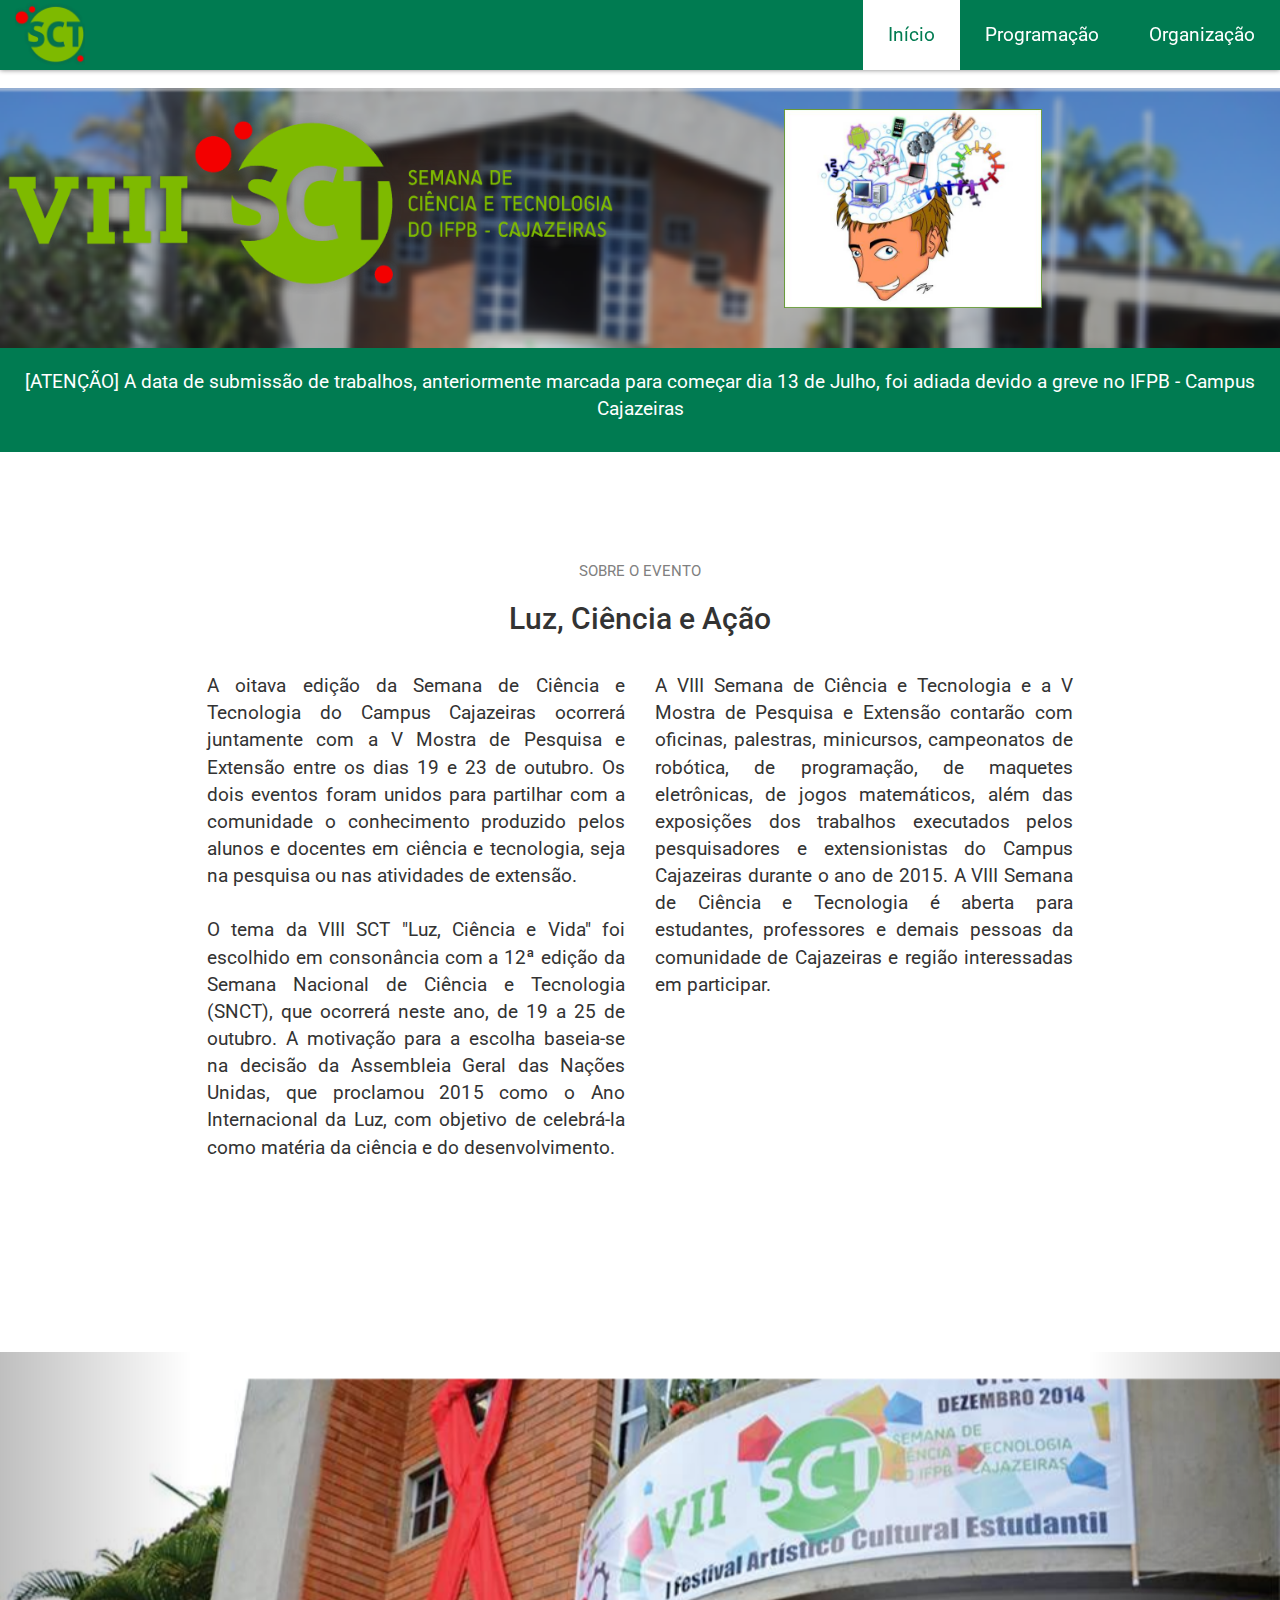
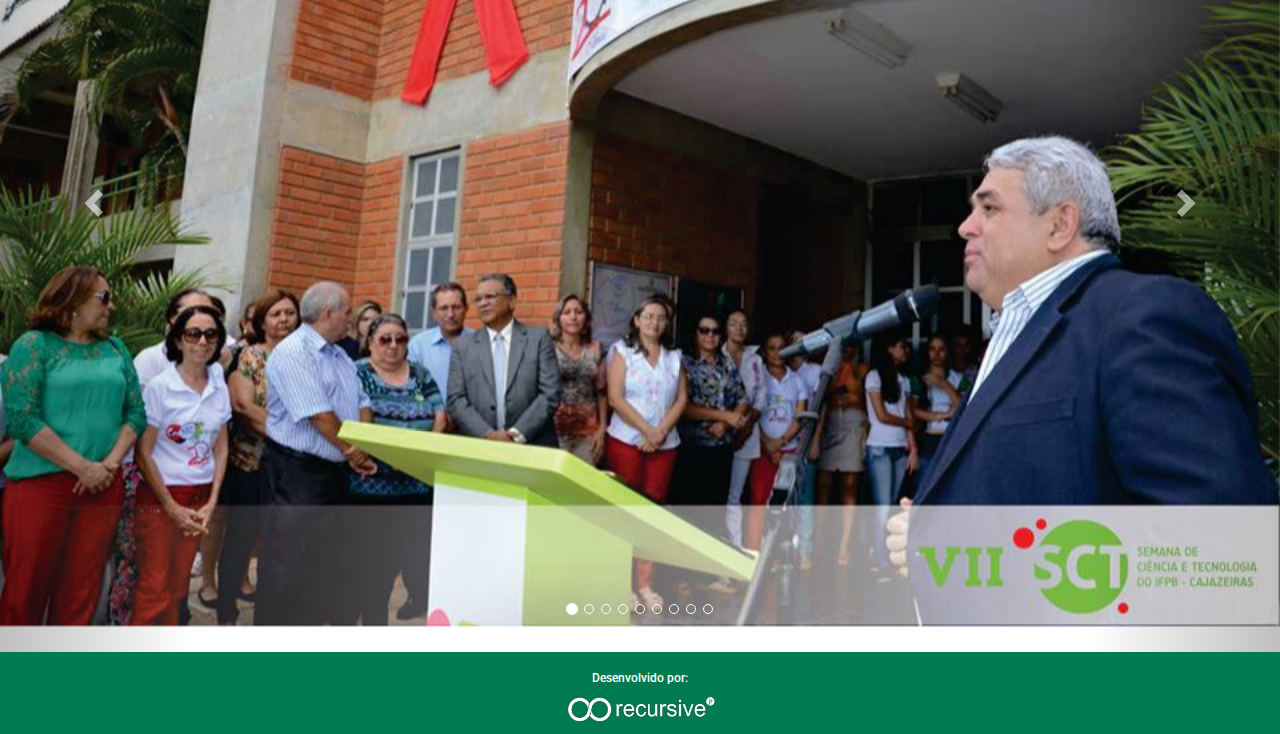
<file: index.html>
<html>
<head>
	<title>VIII SCT</title>
	<meta charset="UTF-8">
	<meta name="viewport" content="width=device-width, initial-scale=1.0">
	<link href='http://fonts.googleapis.com/css?family=Ubuntu:700' rel='stylesheet' type='text/css'>
	<link href='http://fonts.googleapis.com/css?family=Roboto:100,300,700' rel='stylesheet' type='text/css'>
	<link href="css/bootstrap.min.css" rel="stylesheet" text="css/text">
	<link href="css/index.css" rel="stylesheet" text="css/text">
	<script src="js/jQuery.min.js"></script>
	<script src="js/bootstrap.min.js"></script>
	<script type="text/javascript">
		jQuery(document).ready(function () {
			jQuery(".nav a, .navbar-header a").click(function(event) {
            // check if window is small enough so dropdown is created
            jQuery(".navbar-collapse").removeClass("in").addClass("collapse");
        });
		});
	</script>
	<link rel="icon" href="images/logo-min.png">

</head>
<body>
	<div class="conteiner">
		<nav class="navbar navbar-default navbar-fixed-top">
			<div class="container-fluid">
				<!-- Brand and toggle get grouped for better mobile display -->
				<div class="navbar-header">
					<button type="button" class="navbar-toggle collapsed" data-toggle="collapse" data-target="#bs-example-navbar-collapse-1">
						<span class="sr-only">Toggle navigation</span>
						<span class="icon-bar"></span>
						<span class="icon-bar"></span>
						<span class="icon-bar"></span>
					</button>
					<a class="navbar-brand" href="#"><img src="images/logo-min.png" /></a>
				</div>
				<!-- Collect the nav links, forms, and other content for toggling -->
				<div class="collapse navbar-collapse" id="bs-example-navbar-collapse-1">
					<ul class="nav navbar-nav navbar-right">
						<li><a href="index.html" class="this">Início</a></li>
						<li><a href="programacao.html">Programação</a></li>
						<li><a href="organizacao.html">Organização</a></li>
					</ul>
				</div><!-- /.navbar-collapse -->
			</div><!-- /.container-fluid -->
		</nav>
		<section id="section-1" class="row">
			<br><br><br><br>
			<div class="col-md-6">
				<img src="images/logo.png" alt="" class="logo">
			</div>
			<div class="col-md-5">
				<img src="images/ape-logo.jpg" alt="" id="ape-logo" class="logo">
			</div>
		</section>
		<div class="infos">
			<p>[ATENÇÃO] A data de submissão de trabalhos, anteriormente marcada para começar dia 13 de Julho, foi adiada devido a greve no IFPB - Campus Cajazeiras</p>			
		</div>

		<section id="section-2">
			<br><br><br><br>
			<p class="title">SOBRE O EVENTO</p>
			<h2>Luz, Ciência e Ação</h2>
			<br>
			<div class="row">
				<div class="col-md-6">
					<div>A oitava edição da Semana de Ciência e Tecnologia do Campus Cajazeiras ocorrerá
							 juntamente com a V Mostra de Pesquisa e Extensão entre os dias 19 e 23 de outubro.
							 Os dois eventos foram unidos para partilhar com a comunidade o conhecimento
							 produzido pelos alunos e docentes em ciência e tecnologia, seja na pesquisa ou nas
						   atividades de extensão.</div><br>
					<div>O tema da VIII SCT "Luz, Ciência e Vida" foi escolhido em consonância com a 12ª
						   edição da Semana Nacional de Ciência e Tecnologia (SNCT), que ocorrerá neste ano,
						   de 19 a 25 de outubro. A motivação para a escolha baseia-se na decisão da
							 Assembleia Geral das Nações Unidas, que proclamou 2015 como o Ano Internacional
							 da Luz, com objetivo de celebrá-la como matéria da ciência e do desenvolvimento.</div>
							<br>
				</div>
				<div class="col-md-6">
					<div>A VIII Semana de Ciência e Tecnologia e a V Mostra de Pesquisa e Extensão contarão
							 com oficinas, palestras, minicursos, campeonatos de robótica, de programação, de
							 maquetes eletrônicas, de jogos matemáticos, além das exposições dos trabalhos
							 executados pelos pesquisadores e extensionistas do Campus Cajazeiras durante o
							 ano de 2015. A VIII Semana de Ciência e Tecnologia é aberta para estudantes,
							 professores e demais pessoas da comunidade de Cajazeiras e região interessadas em
							 participar.</div><br>
				</div>
			</div>
		</section>
		<div id="carousel-example-generic" class="carousel slide" data-ride="carousel">
			<!-- Indicators -->
			<ol class="carousel-indicators">
				<li data-target="#carousel-example-generic" data-slide-to="0" class="active"></li>
				<li data-target="#carousel-example-generic" data-slide-to="1"></li>
				<li data-target="#carousel-example-generic" data-slide-to="2"></li>
				<li data-target="#carousel-example-generic" data-slide-to="3"></li>
				<li data-target="#carousel-example-generic" data-slide-to="4"></li>
				<li data-target="#carousel-example-generic" data-slide-to="5"></li>
				<li data-target="#carousel-example-generic" data-slide-to="6"></li>
				<li data-target="#carousel-example-generic" data-slide-to="7"></li>
				<li data-target="#carousel-example-generic" data-slide-to="8"></li>
			</ol>

			<!-- Wrapper for slides -->
			<div class="carousel-inner" role="listbox">
				<div class="item active element-1">
				</div>
				<div class="item element-2">
				</div>
				<div class="item element-3">
				</div>
				<div class="item element-4">
				</div>
				<div class="item element-5">
				</div>
				<div class="item element-6">
				</div>
				<div class="item element-7">
				</div>
				<div class="item element-8">
				</div>
				<div class="item element-9">
				</div>
			</div>

			<!-- Controls -->
			<a class="left carousel-control" href="#carousel-example-generic" role="button" data-slide="prev">
				<span class="glyphicon glyphicon-chevron-left" aria-hidden="true"></span>
				<span class="sr-only">Previous</span>
			</a>
			<a class="right carousel-control" href="#carousel-example-generic" role="button" data-slide="next">
				<span class="glyphicon glyphicon-chevron-right" aria-hidden="true"></span>
				<span class="sr-only">Next</span>
			</a>
		</div>

		<footer>
			<h6>Desenvolvido por:</h6>
			<a href="http://www.recursive.com.br">
				<img src="images/logo-recursive.png" />
			</a>
		</footer>
	</div>
	<script type="text/javascript">
		$('a[href^="#"]').bind('click.smoothscroll', function (e) {
			e.preventDefault();
			var target = this.hash,
			$target = $(target);
			$('html, body').stop().animate({
				'scrollTop': $target.offset().top
			}, 1000, 'swing', function () {
				window.location.hash = target;
			});
		});


	</script>

</body>
</html>
</file>
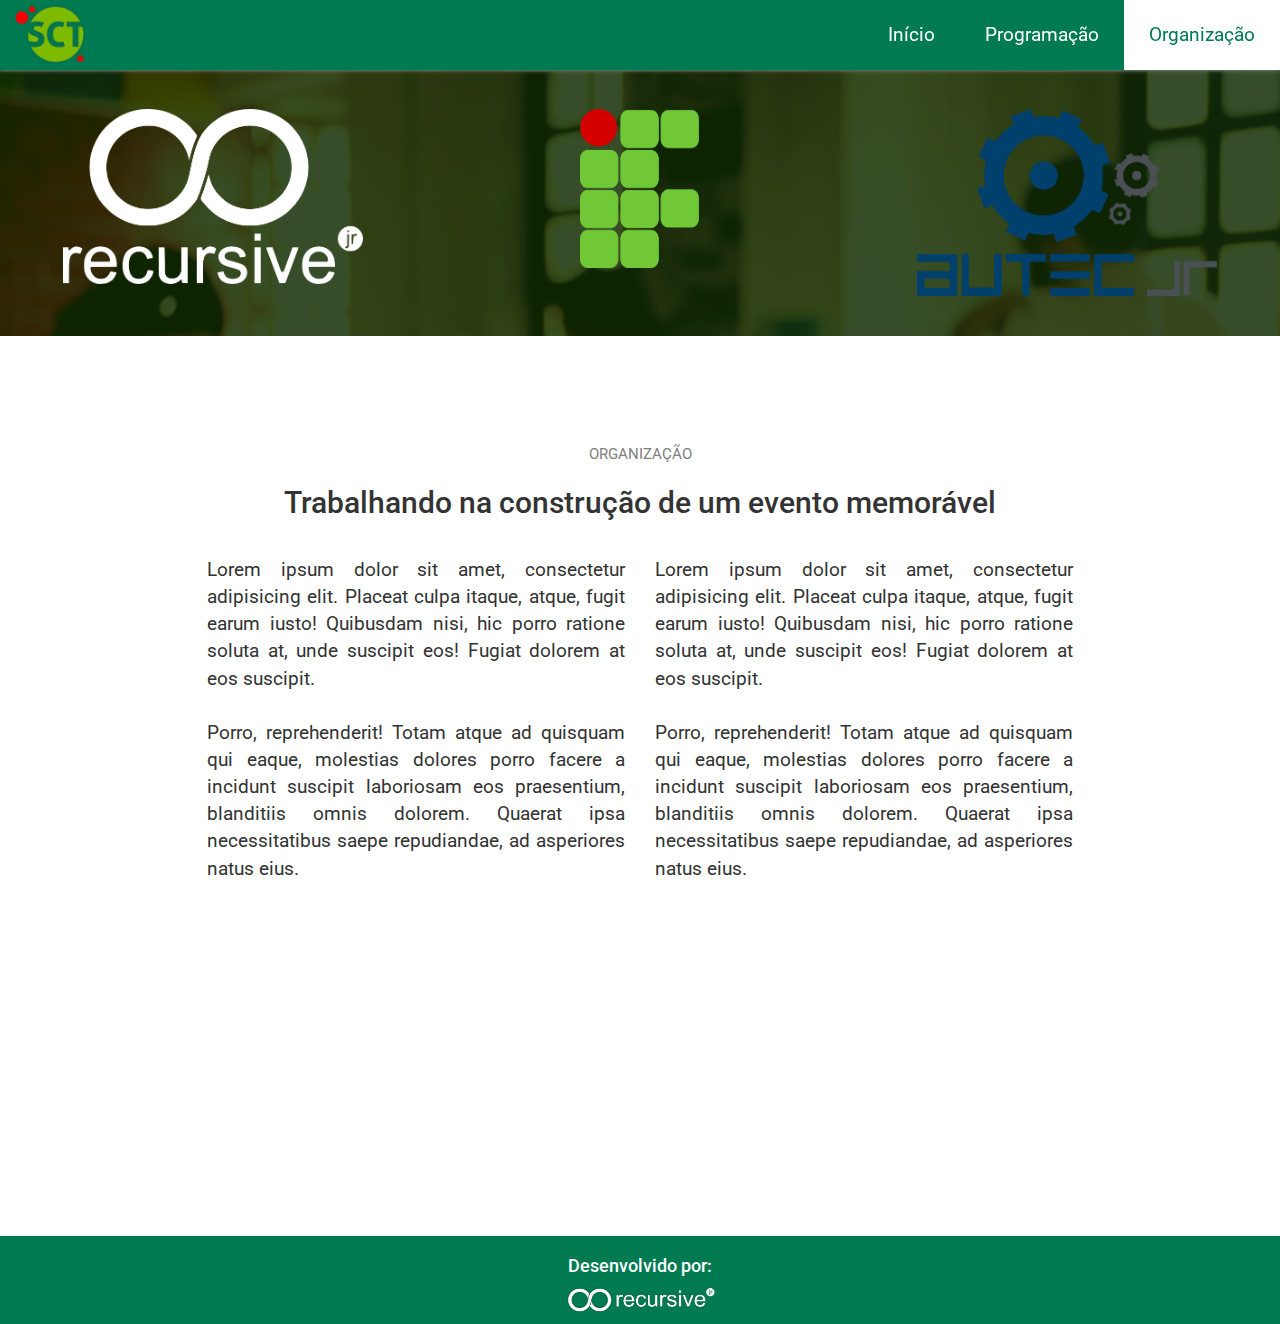
<file: organizacao.html>
<html>
<head>
	<title>VIII SCT</title>
	<meta charset="UTF-8">
	<meta name="viewport" content="width=device-width, initial-scale=1.0">
	<link href='http://fonts.googleapis.com/css?family=Ubuntu:700' rel='stylesheet' type='text/css'>
	<link href='http://fonts.googleapis.com/css?family=Roboto:100,300,700' rel='stylesheet' type='text/css'>
	<link href="css/bootstrap.min.css" rel="stylesheet" text="css/text">
	<link href="css/organizacao.css" rel="stylesheet" text="css/text">
	<script src="js/jQuery.min.js"></script>
	<script src="js/bootstrap.min.js"></script>
	<script type="text/javascript">
		jQuery(document).ready(function () {
			jQuery(".nav a, .navbar-header a").click(function(event) {
            // check if window is small enough so dropdown is created
            jQuery(".navbar-collapse").removeClass("in").addClass("collapse");
        });
		});
	</script>
	<link rel="icon" href="images/logo-min.png">

</head>
<body>
	<div class="conteiner">
		<nav class="navbar navbar-default navbar-fixed-top">
			<div class="container-fluid">
				<!-- Brand and toggle get grouped for better mobile display -->
				<div class="navbar-header">
					<button type="button" class="navbar-toggle collapsed" data-toggle="collapse" data-target="#bs-example-navbar-collapse-1">
						<span class="sr-only">Toggle navigation</span>
						<span class="icon-bar"></span>
						<span class="icon-bar"></span>
						<span class="icon-bar"></span>
					</button>
					<a class="navbar-brand" href="#"><img src="images/logo-min.png" /></a>
				</div>
				<!-- Collect the nav links, forms, and other content for toggling -->
				<div class="collapse navbar-collapse" id="bs-example-navbar-collapse-1">
					<ul class="nav navbar-nav navbar-right">
						<li><a href="index.html">Início</a></li>
						<li><a href="programacao.html">Programação</a></li>
						<li><a href="organizacao.html"class="this">Organização</a></li>
					</ul>
				</div><!-- /.navbar-collapse -->
			</div><!-- /.container-fluid -->
		</nav>
		<section id="section-1">
			<br><br><br><br>
      <div class="row">
			<div class="col-md-4 col-xs-4">
			<img src="images/recursive-white.png" alt="" class="logo">
			</div>
      <div class="col-md-4 col-xs-4">
			<img src="images/ifpb-logo.png" alt="" class="logo" id="logo-ifpb">
			</div>
      <div class="col-md-4 col-xs-4">
			<img src="images/autec-logo.png" alt="" class="logo">
			</div>
      </div>
			<!-- <a href="#section-2" class="btn btn-green">Saiba mais</a><br><br> -->
			<!-- <a href="#section-3" class="btn btn-green">Submissão de trabalhos</a> -->
		</section>
    <section id="section-2">
			<br><br><br><br>
			<p class="title">ORGANIZAÇÃO</p>
			<h2>Trabalhando na construção de um evento memorável</h2>
			<br>
			<div class="row">
				<div class="col-md-6">
					<div>Lorem ipsum dolor sit amet, consectetur adipisicing elit. Placeat culpa itaque, atque, fugit earum iusto! Quibusdam nisi, hic porro ratione soluta at, unde suscipit eos! Fugiat dolorem at eos suscipit.</div><br>
					<div>Porro, reprehenderit! Totam atque ad quisquam qui eaque, molestias dolores porro facere a incidunt suscipit laboriosam eos praesentium, blanditiis omnis dolorem. Quaerat ipsa necessitatibus saepe repudiandae, ad asperiores natus eius.</div>
				</div>
				<div class="col-md-6">
					<div>Lorem ipsum dolor sit amet, consectetur adipisicing elit. Placeat culpa itaque, atque, fugit earum iusto! Quibusdam nisi, hic porro ratione soluta at, unde suscipit eos! Fugiat dolorem at eos suscipit.</div><br>
					<div>Porro, reprehenderit! Totam atque ad quisquam qui eaque, molestias dolores porro facere a incidunt suscipit laboriosam eos praesentium, blanditiis omnis dolorem. Quaerat ipsa necessitatibus saepe repudiandae, ad asperiores natus eius.</div>
				</div>
			</div>
		</section>

		<footer>
			<h4>Desenvolvido por:</h4>
			<a href="http://www.recursive.com.br">
				<img src="images/logo-recursive.png" />
			</a>
		</footer>
	</div>
	<script type="text/javascript">
		$('a[href^="#"]').bind('click.smoothscroll', function (e) {
			e.preventDefault();
			var target = this.hash,
			$target = $(target);
			$('html, body').stop().animate({
				'scrollTop': $target.offset().top
			}, 1000, 'swing', function () {
				window.location.hash = target;
			});
		});


	</script>

</body>
</html>
</file>
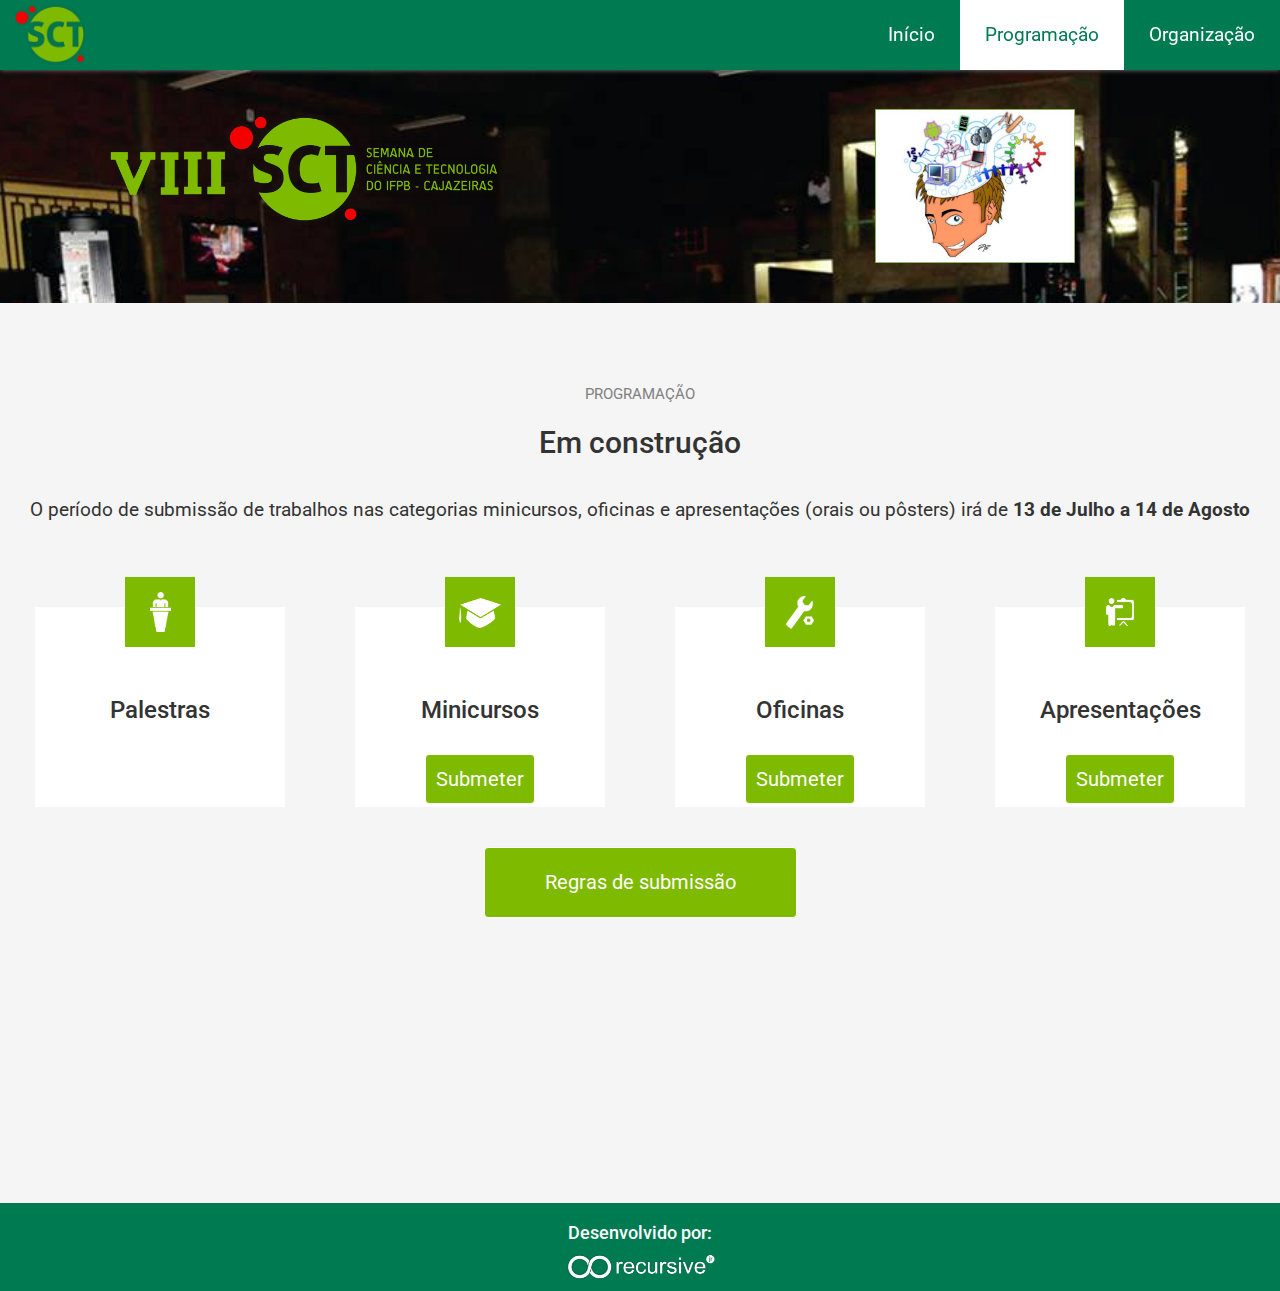
<file: programacao.html>
<html>
<head>
	<title>VIII SCT</title>
	<meta charset="UTF-8">
	<meta name="viewport" content="width=device-width, initial-scale=1.0">
	<link href='http://fonts.googleapis.com/css?family=Ubuntu:700' rel='stylesheet' type='text/css'>
	<link href='http://fonts.googleapis.com/css?family=Roboto:100,300,700' rel='stylesheet' type='text/css'>
	<link href="css/bootstrap.min.css" rel="stylesheet" text="css/text">
	<link href="css/programacao.css" rel="stylesheet" text="css/text">
	<script src="js/jQuery.min.js"></script>
	<script src="js/bootstrap.min.js"></script>
	<script type="text/javascript">
		jQuery(document).ready(function () {
			jQuery(".nav a, .navbar-header a").click(function(event) {
            // check if window is small enough so dropdown is created
            jQuery(".navbar-collapse").removeClass("in").addClass("collapse");
        });
		});
	</script>
	<link rel="icon" href="images/logo-min.png">

</head>
<body>
	<div class="conteiner">
		<nav class="navbar navbar-default navbar-fixed-top">
			<div class="container-fluid">
				<!-- Brand and toggle get grouped for better mobile display -->
				<div class="navbar-header">
					<button type="button" class="navbar-toggle collapsed" data-toggle="collapse" data-target="#bs-example-navbar-collapse-1">
						<span class="sr-only">Toggle navigation</span>
						<span class="icon-bar"></span>
						<span class="icon-bar"></span>
						<span class="icon-bar"></span>
					</button>
					<a class="navbar-brand" href="#"><img src="images/logo-min.png" /></a>
				</div>
				<!-- Collect the nav links, forms, and other content for toggling -->
				<div class="collapse navbar-collapse" id="bs-example-navbar-collapse-1">
					<ul class="nav navbar-nav navbar-right">
						<li><a href="index.html">Início</a></li>
						<li><a href="programacao.html" class="this">Programação</a></li>
						<li><a href="organizacao.html">Organização</a></li>
					</ul>
				</div><!-- /.navbar-collapse -->
			</div><!-- /.container-fluid -->
		</nav>
		<section id="section-1" class="row">
			<br><br><br><br>
			<div class="row">
				<div class="col-md-6">
					<img src="images/logo.png" alt="" class="logo">
				</div>
				<div class="col-md-6">
					<img src="images/ape-logo.jpg" id="ape-logo" alt="" class="logo">
				</div>
			</div>
		</section>
		<section id="section-2">
			<br><br><br>
			<p class="title">PROGRAMAÇÃO</p>
			<h2>Em construção</h2>
			<br>
			<p>
				O período de submissão de trabalhos nas categorias minicursos, oficinas e apresentações (orais ou pôsters) irá de <b>13 de Julho a 14 de Agosto</b>
			</p>
			<br><br>
			<div class="row">
				<div class="col-md-3 col-xs-6 ">
					<div class="card">
						<div class="card-title palestra">
						</div>
						<h3>Palestras</h3>
					</div>
				</div>
				<div class="col-md-3 col-xs-6 ">
					<div class="card">
						<div class="card-title minicurso">
						</div>
						<h3>Minicursos</h3>
						<a target="_blank" class="btn btn-green" href="https://docs.google.com/forms/d/1ScHmp6tS5Z8KuU5wbWaq9q6zMRpStccbSCGEkHvl3AU/viewform?c=0&w=1">Submeter</a>
					</div>
				</div>

				<div class="col-md-3 col-xs-6 ">
					<div class="card">
						<div class="card-title oficina">
						</div>
						<h3>Oficinas</h3>
						<a target="_blank" class="btn btn-green" href="https://docs.google.com/forms/d/1ScHmp6tS5Z8KuU5wbWaq9q6zMRpStccbSCGEkHvl3AU/viewform?c=0&w=1">Submeter</a>
					</div>
				</div>

				<div class="col-md-3 col-xs-6 ">
					<div class="card">
						<div class="card-title apresentacao">
						</div>
						<h3>Apresentações</h3>
						<a target="_blank" class="btn btn-green" href="https://docs.google.com/forms/d/1HFtYWjzj6nd3u8lwjI_9P8gCA4-VZkK6AhlgXBXntcc/viewform?c=0&w=1">Submeter</a>
					</div>
				</div>
			</div>
			<a href="" class="btn btn-green" data-toggle="modal" data-target="#regrasSubmissao">Regras de submissão</a>
		</section>

		<div class="modal fade" id="regrasSubmissao">
			<div class="modal-dialog modal-lg">
				<div class="modal-content">
					<div class="modal-header">
						<button type="button" class="close" data-dismiss="modal" aria-label="Close"><span aria-hidden="true">&times;</span></button>
						<h4 class="modal-title"><b>Regras de Submissão</b></h4>
					</div>
					<div class="modal-body">
						<h4>APRESENTAÇÃO E ENVIO DAS PROPOSTAS</h4>
						<ul>
							<li>As Propostas poderão ser submetidas por professores, estudantes ou técnico-administrativos do Instituto Federal de Educação, Ciência e Tecnologia da Paraíba - Campus Cajazeiras e por profissionais de outras Instituições de Ensino.</li>
							<li>Observar a modalidade correta, a qual você deseja concorrer: minicurso: o foco é mais teórico e corresponde uma carga horária de no mínimo 8h e máximo de 12h. Já a oficina tem o caráter mais prático e pode ter uma carga horária de no máximo 8h.</li>
							<li>Cada proponente poderá apresentar até 2 duas propostas diferentes, que poderão ser ministradas por até dois profissionais.</li>
							<li>As propostas devem ser enviadas até às 23h59 (vinte e três horas e cinquenta e nove minutos), horário de Brasília, do dia 14 de agosto de 2015.</li>
							<li>O proponente receberá, até o dia seguinte ao envio da proposta, um e-mail confirmando a submissão, que servirá como comprovante da inscrição.</li>
							<li>Não serão aceitas propostas submetidas por qualquer outro meio, tampouco após o prazo final de recebimento estabelecido no subitem acima <b>(14 de agosto de 2015)</b>.</li>
						</ul>
						<h4>ELEGIBILIDADE E SELEÇÃO</h4>
						<ul>
							<li>A seleção será realizada por uma Comissão Avaliadora composta por convidados da Comissão Organizadora do Evento.</li>
							<li>A escolha será dada pela verificação dos itens do Formulário de Propostas e do Currículo do Proponente, de acordo com os seguintes critérios: <b>clareza, objetividade, capacidade de argumentação, organização e pertinência do tema proposto, possibilidade de capacitação aos participantes</b>.</li>
							<li>As disponibilidades dos proponentes selecionados quanto a dias e horários para realização das atividades serão consideradas para a montagem da programação.</li>
							<li>A viabilidade dos materiais necessários para as atividades, assim como os recursos financeiros disponíveis também serão considerados durante a seleção.</li>
							<li>A seleção ocorrerá no período de 15 a 27 de agosto de 2015 e os resultados serão divulgados no dia 28 de agosto de 2015.</li>
							<li>Serão selecionados <b>no máximo cinco atividades</b> (minicursos ou oficinas) das seguintes áreas: Automação Industrial, Análise e Desenvolvimento de Sistemas, Engenharia Civil, Informática, Eletromecânica, Edificações, Matemática, Meio Ambiente e as diversas áreas da Formação Básica.</li>
						</ul>
						<h4>CONSIDERAÇÕES FINAIS</h4>
						<ul>
							<li>O envio de propostas pressupõe a concordância do proponente com as disposições desta Chamada.</li>
							<li>É de total responsabilidade do proponente qualquer dificuldade que venha ocorrer no envio do projeto, tal como queda de sinal da internet e outras intercorrências. Portanto, aconselha-se o envio antecipado do projeto.</li>
							<li>A Comissão Organizadora, após o processo de seleção, somente entrará em contato com proponentes que tiverem seus trabalhos selecionados.</li>
						</ul>
					</div>
					<div class="modal-footer">
						<button type="button" class="btn btn-default" data-dismiss="modal">Fechar</button>
					</div>
				</div><!-- /.modal-content -->
			</div><!-- /.modal-dialog -->
		</div><!-- /.modal -->

		<footer>
			<h4>Desenvolvido por:</h4>
			<a href="http://www.recursive.com.br">
				<img src="images/logo-recursive.png" />
			</a>
		</footer>
	</div>
	<script type="text/javascript">
		$('a[href^="#"]').bind('click.smoothscroll', function (e) {
			e.preventDefault();
			var target = this.hash,
			$target = $(target);
			$('html, body').stop().animate({
				'scrollTop': $target.offset().top
			}, 1000, 'swing', function () {
				window.location.hash = target;
			});
		});


	</script>

</body>
</html>
</file>
<file: css/index.css>
body{
	font-family: roboto;
  font-size:19px;
	overflow-x: hidden;
}

/* Nav begin */

.red{
    color:red;
}

.navbar-default{
	background-color: #007b51 !important;
	border: 0px;
  box-shadow:0px 0px 5px grey;
}

.navbar-brand img{
    width:70px;
    position:relative;
    bottom:13px;
}

.navbar-nav a{
	color: white !important;
	padding:25px !important;
}

.navbar-nav a:hover{
	background-color:white !important;
	color:#007b51 !important;
}

/*Classes*/

.btn{
    border:1px solid white;
    padding:10px 20px;
    font-size: 20px;
}

.btn-green{
    background-color: #7EBA00;
    box-shadow: 0px 0px 10px black;
    transition-duration:1s;
		color:white;
		margin-bottom:30px;
}

.title{
    color:grey;
    font-size: 15px
}

.navbar-nav .this{
	background-color:white;
	color:#007b51 !important;
}


#section-1{
	background: url("../images/background-section-1.jpg") fixed no-repeat center;
	background-size: 100% ;
	text-align: center;
  padding-bottom: 40px;
}

#section-1 p{
	font-style: italic;
}

#section-1 .logo{
  width: 100%;
	max-width: 641px;
}

#section-1 .infos{
	background-color:rgba(0,0,0,0.7);
	padding:4%;
	border-radius:5px;
}

#section-1 > *{
	color:white;
}

#section-1 h1{
	font-weight: bold;
	font-size: 200px;
	text-shadow: 0px 0px 10px black;
	font-family: ubuntu;
}

#section-1 h3{
    font-weight: bold;
    color:white;
    text-shadow: 0px 0px 10px black;
}

#section-1 h2{
	color:red;
}

#section-1 a{
	padding:20px 0px !important;
	width:300px !important;
}

#section-1 #ape-logo{
	width:50%;
	max-width:300px;
}

.infos{
	text-align: center;
	background-color:#007b51;
	padding:20px;
	color:white;
}

#section-2{
    position:relative;
    margin:0 auto;
	background-color: white;
    text-align:center;
    min-height: 100%;
    padding-bottom:40px;
}

#section-2 h1{
    text-align:center;
    padding:10px;
    width:250px;
    margin:0 auto;
    border-bottom:1px solid black;
}

#section-2 .row{
    width:70%;
    margin:0 auto;
    text-align: justify !important;
}

.carousel{
    width: 100%;
    height: 100%;
}

.carousel .item{
    width:100%;
    height: 100%;
    background-repeat:no-repeat !important;
    background-position: center !important;
}

.carousel .element-1{
    background: url(../images/slide-1.jpg);
    background-size: 100%;
}

.carousel .element-2{
    background: url(../images/slide-2.jpg);
    background-size: 100%;
}

.carousel .element-3{
    background: url(../images/slide-3.jpg);
    background-size: 100%;
}

.carousel .element-4{
    background: url(../images/slide-4.jpg);
    background-size: 100%;
}

.carousel .element-5{
    background: url(../images/slide-5.jpg);
    background-size: 100%;
}

.carousel .element-6{
    background: url(../images/slide-6.jpg);
    background-size: 100%;
}

.carousel .element-7{
    background: url(../images/slide-7.jpg);
    background-size: 100%;
}

.carousel .element-8{
    background: url(../images/slide-8.jpg);
    background-size: 100%;
}

.carousel .element-9{
    background: url(../images/slide-9.jpg);
    background-size: 100%;
}

/*footer begin*/
footer{
    text-align:center;
    background-color:#007b51;
    padding:10px 0px;
    color:white;
}

footer img{
    width:150px;
}

/*media para garantir que os backgrounds n�o ir�o quebrar*/

@media (max-width:1350px){
    /*Banner begin*/
    #section-1{
        background-size: 1350px;
    }
}

@media (max-width:900px){
    /*/*Banner begin*/
    #section-1 h1{
        font-size:100px;
    }

    #section-1 img{
        width: 100% !important;
    }
}

@media (max-width:991px){
	#section-1 .infos{
		margin:50px;
	}

	#section-2 .row{
		width: 100%;
	}
}

@media (max-width:400px){

    #section-1 h1{
        font-size:60px !important;
    }

    h1{
        font-size:30px !important;
        width:100% !important;
    }

    #section-1 h3{
        font-size:20px;
        top:100px;
    }

    #section-1 h2{
        font-size:30px;
    }

}
</file>
<file: css/organizacao.css>
body{
	font-family: roboto;
  font-size:19px;
	overflow-x: hidden;
}

/* Nav begin */

.red{
    color:red;
}

.navbar-default{
	background-color: #007b51 !important;
	border: 0px;
  box-shadow:0px 0px 5px grey;
}

.navbar-brand img{
    width:70px;
    position:relative;
    bottom:13px;
}

.navbar-nav a{
	color: white !important;
	padding:25px !important;
}

.navbar-nav a:hover{
	background-color:white !important;
	color:#007b51 !important;
}

/*Classes*/

.btn{
    border:1px solid white;
    padding:20px 60px;
    font-size: 20px;
}

.btn-green:hover{
    background-color: #7EBA00;
    box-shadow: 0px 0px 10px black;
    transition-duration:1s;
}

.title{
    color:grey;
    font-size: 15px
}

.navbar-nav .this{
	background-color:white;
	color:#007b51 !important;
}

#section-1{
	background: url("../images/background-section-4.png") fixed no-repeat center;
	background-size: 100% ;
	text-align: center;
  padding-bottom: 40px;
}

#section-1 #logo-ifpb{
  width:30%;
	max-width: 200px;
}

#section-1 .row{
  margin:0 auto !important;
  text-align: center;
}

#section-1 .logo{
  width: 100%;
}

#section-1 img{
	max-width: 300px;
}
/* Sobre begin */

#section-2{
    position:relative;
    margin:0 auto;
	background-color: white;
    text-align:center;
    min-height: 100%;
    padding-bottom:40px;
}

#section-2 h1{
    text-align:center;
    padding:10px;
    width:250px;
    margin:0 auto;
    border-bottom:1px solid black;
}

#section-2 .row{
    width:70%;
    margin:0 auto;
    text-align: justify !important;
}

/*footer begin*/
footer{
    text-align:center;
    background-color:#007b51;
    padding:10px 0px;
    color:white;
}

footer img{
    width:150px;
}

/*media para garantir que os backgrounds n�o ir�o quebrar*/

@media (max-width:1350px){
    /*Banner begin*/
    #section-1, #section-4{
        background-size: 1350px;
    }
}

@media (max-width:991px){
    #section-1 img{
			max-width: 200px;
		}

		#section-1 #logo-ifpb{
			max-width: 100px;
		}

		#section-2 .row{
			width: 100%;
		}
}

@media (max-width:900px){
    /*/*Banner begin*/
    #section-1 h1, #section-4 h1{
        font-size:100px;
    }

    #section-1 img{
        width: 100% !important;
    }
}

@media (max-width:606px){

	#section-1 #logo-ifpb{
		max-width: 60px;
	}

}

@media (max-width:400px){

    #sobre, #homenageado, #organizadores, .content{
        width:100% !important;
    }

    #programacao .foto-apresentador{
        float:none;
        display:block !important;
    }

    #section-1 h1, #section-4 h1{
        font-size:60px !important;
    }

    h1{
        font-size:30px !important;
        width:100% !important;
    }

    #section-1 h3, #section-4 h3{
        font-size:20px;
        top:100px;
    }

    #section-1 h2, #section-4 h2{
        font-size:30px;
    }

    #homenageado{
        min-height:1510px;
    }

    #contato .content{
        width:100% !important;
        padding:0px;
    }
}
</file>
<file: css/programacao.css>
body{
	font-family: roboto;
  font-size:19px;
	overflow-x: hidden;
}

/* Nav begin */

.red{
    color:red;
}

.navbar-default{
	background-color: #007b51 !important;
	border: 0px;
  box-shadow:0px 0px 5px grey;
}

.navbar-brand img{
    width:70px;
    position:relative;
    bottom:13px;
}

.navbar-nav a{
	color: white !important;
	padding:25px !important;
}

.navbar-nav a:hover{
	background-color:white !important;
	color:#007b51 !important;
}

/*Classes*/

.btn{
    border:1px solid white;
    padding:20px 60px;
    font-size: 20px;
}

.btn-green:hover{
    background-color: #7EBA00;
    box-shadow: 0px 0px 10px black;
    transition-duration:1s;
}

.title{
    color:grey;
    font-size: 15px
}

.navbar-nav .this{
	background-color:white;
	color:#007b51 !important;
}

#section-1{
	background: url("../images/slide-3.jpg") fixed no-repeat center;
	background-size: 100% ;
	text-align: center;
  padding-bottom: 40px;
}

#section-1 p{
	font-style: italic;
}

#section-1 .logo{
  width: 90%;
	max-width:400px;
}

#section-1 #ape-logo{
	max-width: 200px;
}

#section-1 .infos{
	background-color:rgba(0,0,0,0.7);
	padding:4%;
	border-radius:5px;
}

#section-1 > *{
	color:white;
}

#section-1 h1{
	font-weight: bold;
	text-shadow: 0px 0px 10px black;
	font-family: ubuntu;
}

#section-1 h3{
    font-weight: bold;
    color:white;
    text-shadow: 0px 0px 10px black;
}

#section-1 h2{
	color:red;
}

#section-1 a{
	padding:20px 0px !important;
	width:300px !important;
}

#section-2{
    min-height:100%;
    text-align: center;
    background-color:#F5F5F5;
    padding-bottom:100px;
    background-size: 100%;
}

#section-2 .row{
    margin:0 auto;
    margin:0 auto;
    text-align: center;
}

#section-2 .card{
    margin:20px;
    height: 200px;
    background-color: white;
}

#section-2 .card .btn{
	padding:10px;
}

#section-2 .card-title{
    width:70px;
    height:70px;
    background-color: #7EBA00;
    margin:0 auto;
    position:relative;
    bottom:30px;
}

#section-2 .card-title:hover{
    transform:scale(1.07);
    background-color: red;
    transition-duration:0.5s;
}

#section-2 .palestra{
    background-image: url(../images/palestra-icon.png) !important;
    background-size: 30%;
    background-repeat: no-repeat;
    background-position: center;
}

#section-2 .minicurso{
    background-image: url(../images/curso-icon.png) !important;
    background-size: 60%;
    background-repeat: no-repeat;
    background-position: center;
}

#section-2 .oficina{
    background-image: url(../images/oficina-icon.png) !important;
    background-size: 40%;
    background-repeat: no-repeat;
    background-position: center;
}

#section-2 .apresentacao{
    background-image: url(../images/apresentacao-icon.png) !important;
    background-size: 40%;
    background-repeat: no-repeat;
    background-position: center;
}

#section-2 img{
    max-width: 70% !important;
}

#section-2 .btn-green{
    background-color: #7EBA00;
    color:white;
    margin:20px;
}

/*footer begin*/
footer{
    text-align:center;
    background-color:#007b51;
    padding:10px 0px;
    color:white;
}

footer img{
    width:150px;
}

/*media para garantir que os backgrounds n�o ir�o quebrar*/

@media (max-width:1350px){
    /*Banner begin*/
    #section-1{
        background-size: 1350px;
    }
}

@media (max-width:900px){
    /*/*Banner begin*/
    #section-1 h1{
        font-size:100px;
    }

    #section-1 img{
        width: 100% !important;
    }
}

@media (max-width:530px){
	.card{
		margin:20px 5px !important;
	}

	.card h3{
		font-size: 16px !important;
	}
}

@media (max-width:400px){

    #section-1 h1{
        font-size:60px !important;
    }

    h1{
        font-size:30px !important;
        width:100% !important;
    }

    #section-1 h3{
        font-size:20px;
        top:100px;
    }

    #section-1 h2{
        font-size:30px;
    }

}
</file>
